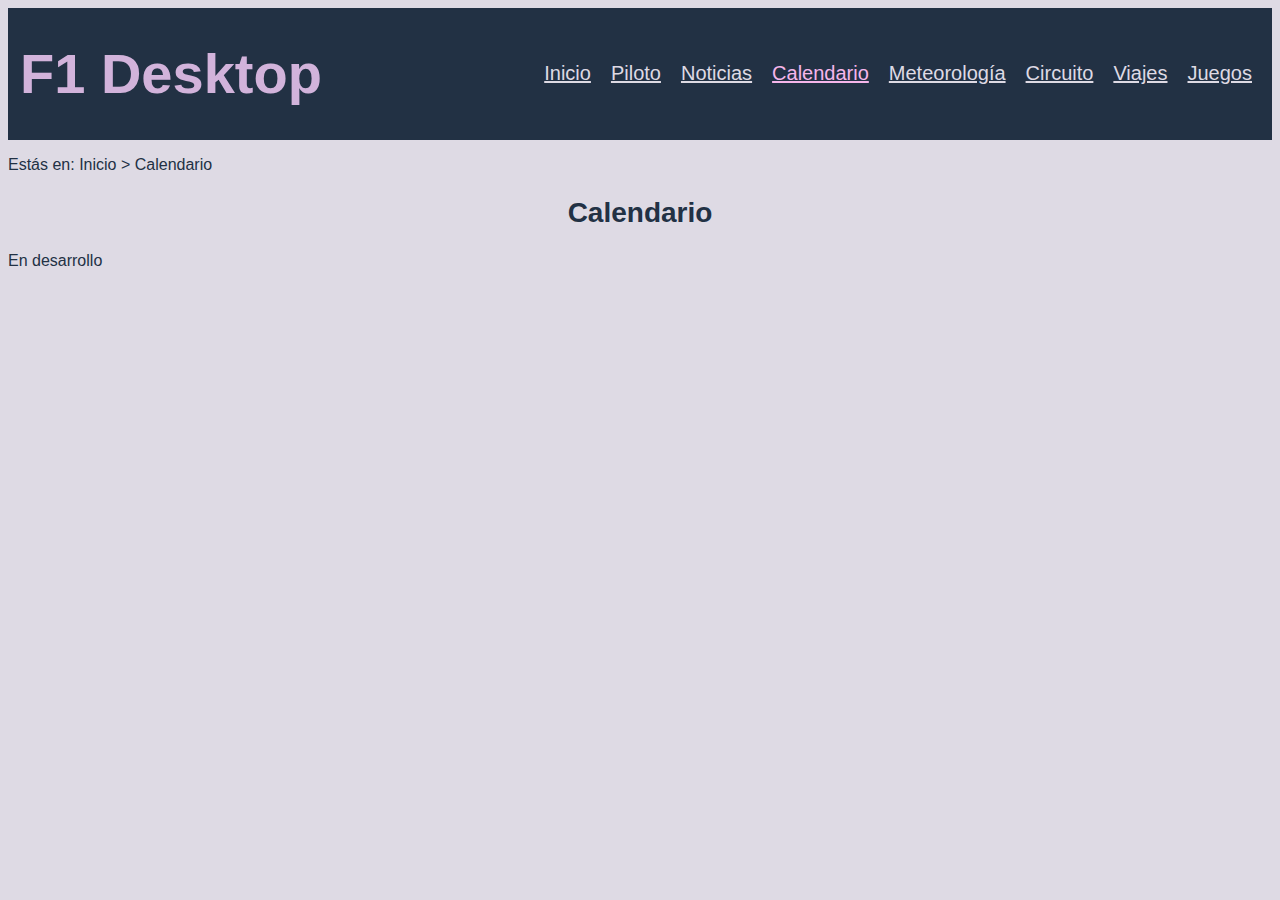
<file: calendario.html>
<!DOCTYPE HTML>

<html lang="es">
<head>
    <!-- Datos que describen el documento -->
    <meta charset="UTF-8" />
    <meta name ="author" content ="Laura Labrada Campos" />
    <meta name ="description" content ="documento para utilizar en otros módulos de la asignatura" />
    <meta name ="keywords" content ="calendario, f1, formula1" />
    <meta name ="viewport" content ="width=device-width, initial-scale=1.0" />
    <title>F1 Desktop - Calendario</title>
    <link rel="stylesheet" type="text/css" href="estilo/estilo.css">
    <link rel="stylesheet" type="text/css" href="estilo/layout.css">
    <link rel="icon" href="multimedia/favicon.ico">
</head>

<body>
    <!-- Datos con el contenidos que aparece en el navegador -->
    <header>
        <h1><a href="index.html">F1 Desktop</a></h1>
        <nav>
            <a href="index.html" title="incio">Inicio</a>
            <a href="piloto.html" title="piloto">Piloto</a>
            <a href="noticias.html" title="noticias">Noticias</a>
            <a href="calendario.html" title="calendario" class="active">Calendario</a>
            <a href="meteorologia.html" title="meteorología">Meteorología</a>
            <a href="circuito.html" title="circuito">Circuito</a>
            <a href="viajes.html" title="viajes">Viajes</a>
            <a href="juegos.html" title="juegos">Juegos</a>
        </nav>
    </header>
    <p>Estás en: Inicio > Calendario</p>
    <h2>Calendario</h2>
    <p>En desarrollo</p>
</body>
</html>
</file>
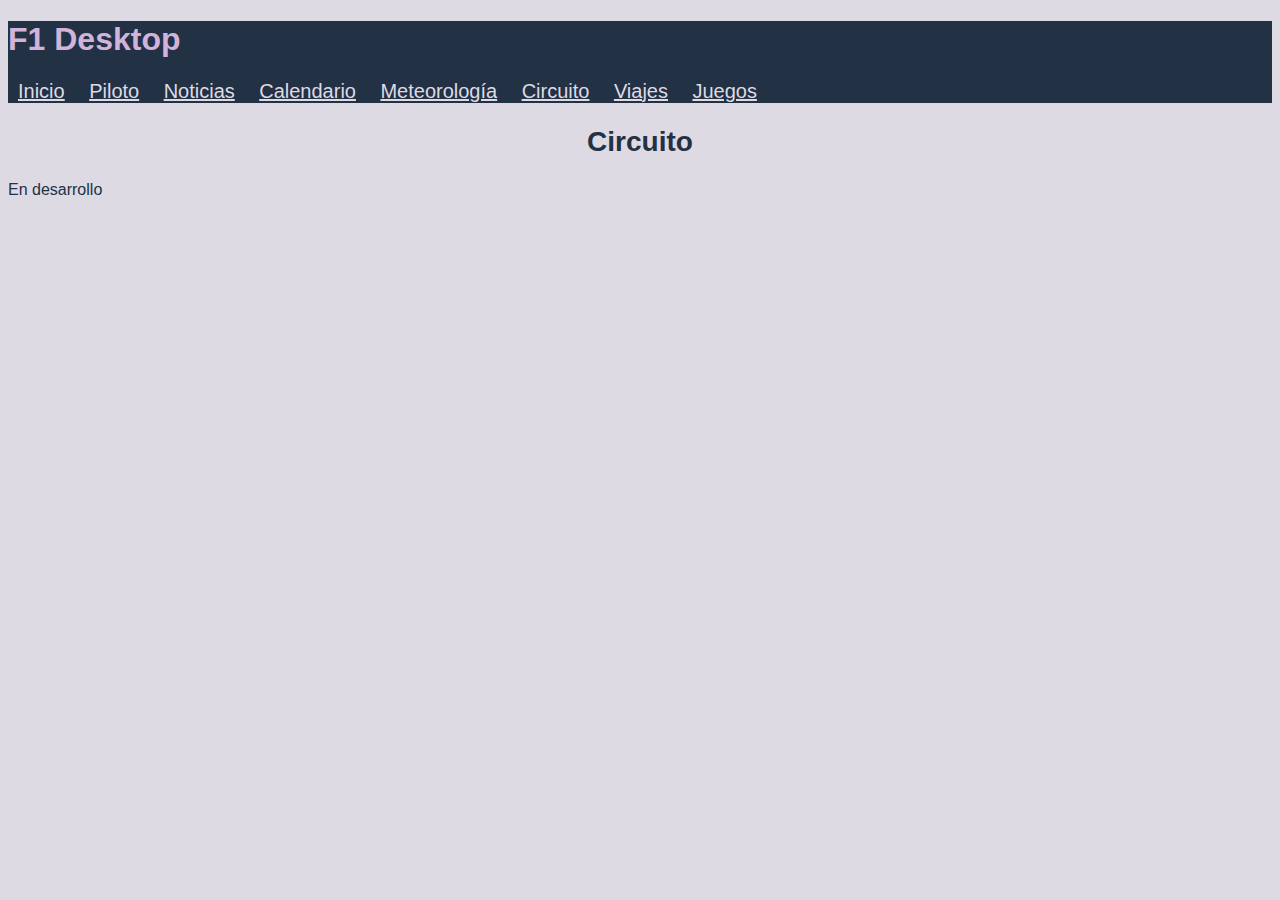
<file: circuito.html>
<!DOCTYPE HTML>

<html lang="es">
<head>
    <!-- Datos que describen el documento -->
    <meta charset="UTF-8" />
    <meta name ="author" content ="Laura Labrada Campos" />
    <meta name ="description" content ="documento para utilizar en otros módulos de la asignatura" />
    <meta name ="keywords" content ="circuito, f1, formula1" />
    <meta name ="viewport" content ="width=device-width, initial-scale=1.0" />
    <title>F1 Desktop - Circuito</title>
    <link rel="stylesheet" type="text/css" href="estilo/estilo.css">
    <link rel="icon" href="multimedia/favicon.ico">
</head>

<body>
    <!-- Datos con el contenidos que aparece en el navegador -->
    <header>
        <h1>F1 Desktop</h1>
        <nav>
            <a href="index.html" title="incio">Inicio</a>
            <a href="piloto.html" title="piloto">Piloto</a>
            <a href="noticias.html" title="noticias">Noticias</a>
            <a href="calendario.html" title="calendario">Calendario</a>
            <a href="meteorologia.html" title="meteorología">Meteorología</a>
            <a href="circuito.html" title="circuito">Circuito</a>
            <a href="viajes.html" title="viajes">Viajes</a>
            <a href="juegos.html" title="juegos">Juegos</a>
        </nav>
    </header>
    <h2>Circuito</h2>
    <p>En desarrollo</p>
</body>
</html>
</file>
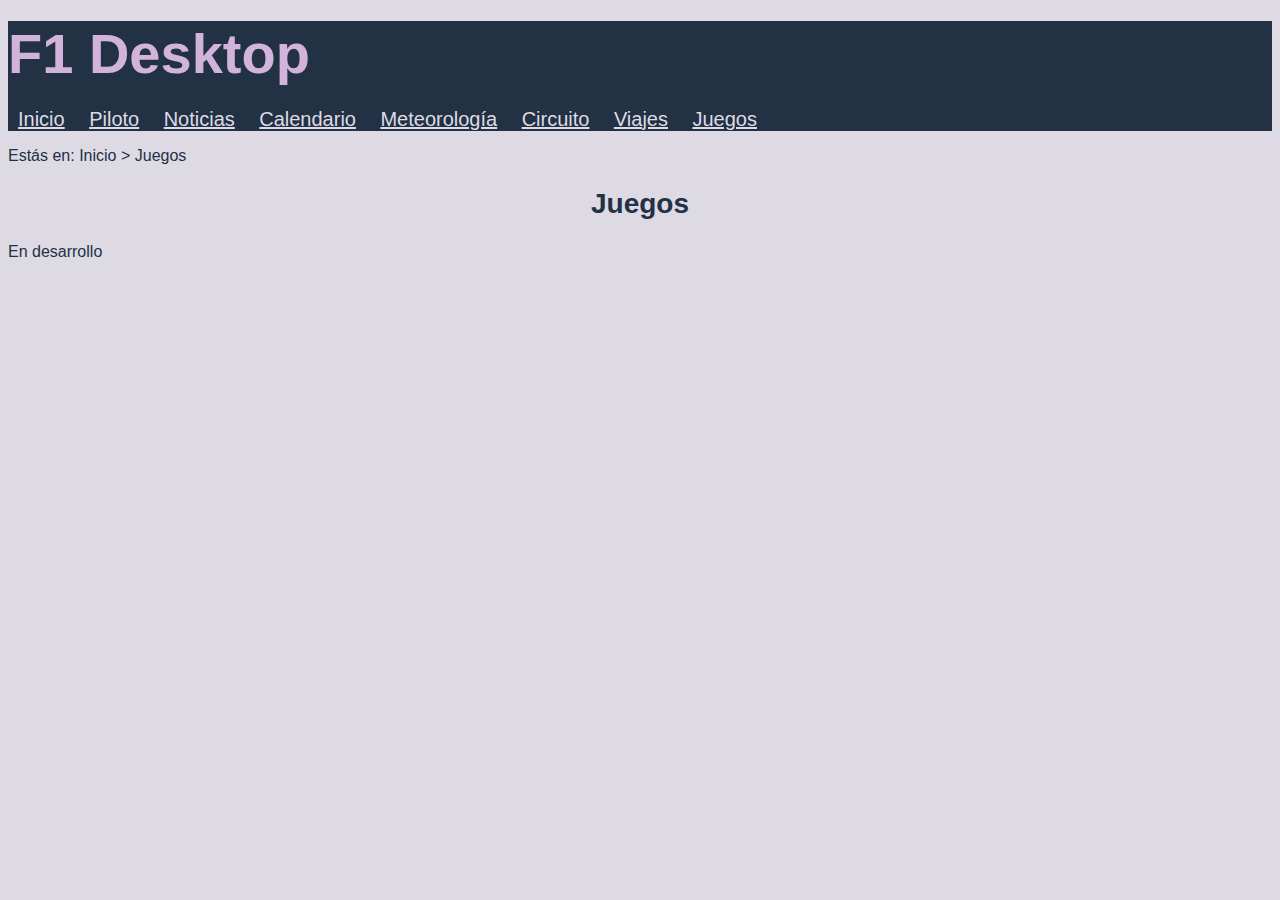
<file: juegos.html>
<!DOCTYPE HTML>

<html lang="es">
<head>
    <!-- Datos que describen el documento -->
    <meta charset="UTF-8" />
    <meta name ="author" content ="Laura Labrada Campos" />
    <meta name ="description" content ="documento para utilizar en otros módulos de la asignatura" />
    <meta name ="keywords" content ="juegos, f1, formula1" />
    <meta name ="viewport" content ="width=device-width, initial-scale=1.0" />
    <title>F1 Desktop - Juegos</title>
    <link rel="stylesheet" type="text/css" href="estilo/estilo.css">
    <link rel="icon" href="multimedia/favicon.ico">
</head>

<body>
    <!-- Datos con el contenidos que aparece en el navegador -->
    <header>
        <h1><a href="index.html">F1 Desktop</a></h1>
        <nav>
            <a href="index.html" title="incio">Inicio</a>
            <a href="piloto.html" title="piloto">Piloto</a>
            <a href="noticias.html" title="noticias">Noticias</a>
            <a href="calendario.html" title="calendario">Calendario</a>
            <a href="meteorologia.html" title="meteorología">Meteorología</a>
            <a href="circuito.html" title="circuito">Circuito</a>
            <a href="viajes.html" title="viajes">Viajes</a>
            <a href="juegos.html" title="juegos">Juegos</a>
        </nav>
    </header>
    <p>Estás en: Inicio > Juegos</p>
    <h2>Juegos</h2>
    <p>En desarrollo</p>
</body>
</html>
</file>
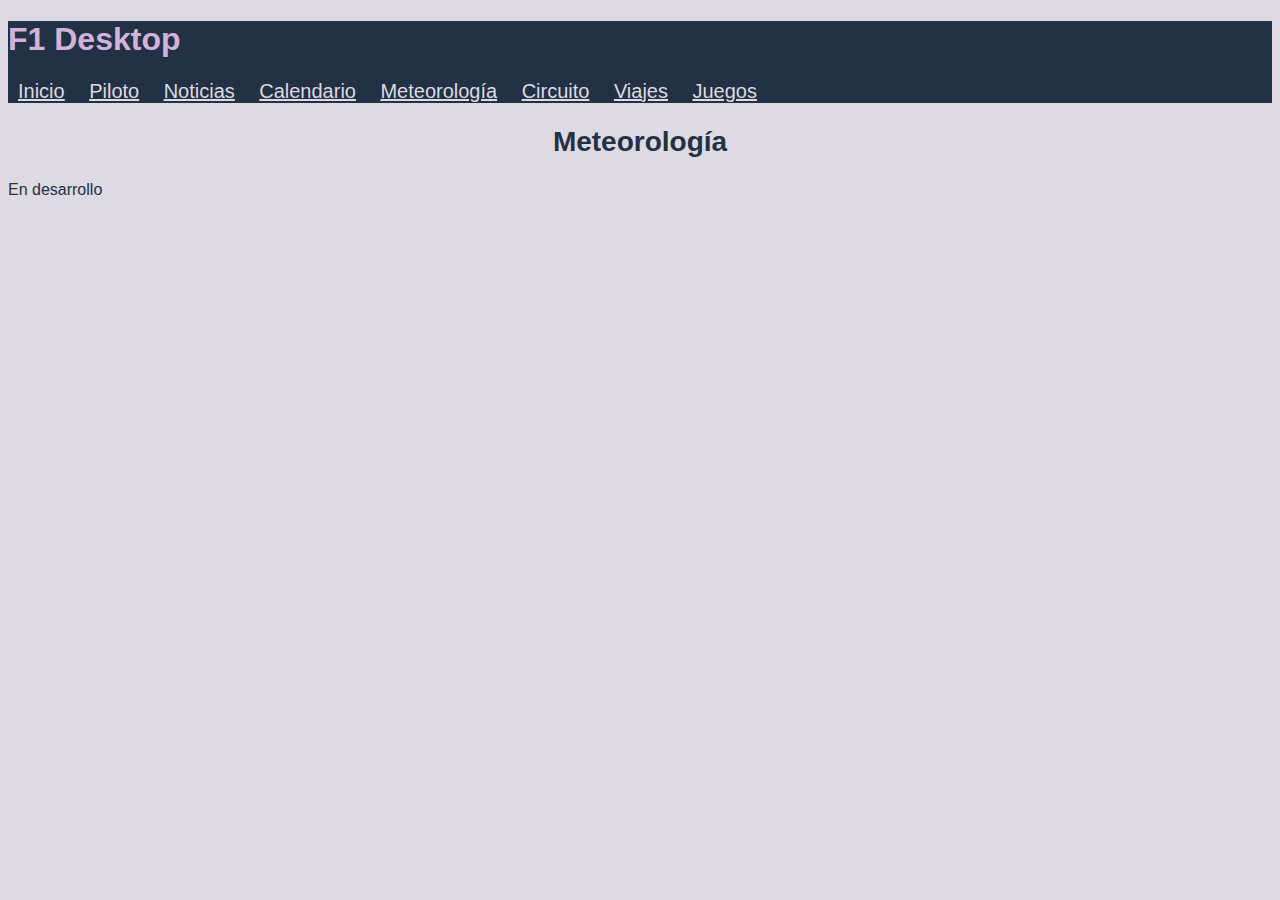
<file: meteorologia.html>
<!DOCTYPE HTML>

<html lang="es">
<head>
    <!-- Datos que describen el documento -->
    <meta charset="UTF-8" />
    <meta name ="author" content ="Laura Labrada Campos" />
    <meta name ="description" content ="documento para utilizar en otros módulos de la asignatura" />
    <meta name ="keywords" content ="meteorología, tiempo, f1, formula1" />
    <meta name ="viewport" content ="width=device-width, initial-scale=1.0" />
    <title>F1 Desktop - Meteorología</title>
    <link rel="stylesheet" type="text/css" href="estilo/estilo.css">
    <link rel="icon" href="multimedia/favicon.ico">
</head>

<body>
    <!-- Datos con el contenidos que aparece en el navegador -->
    <header>
        <h1>F1 Desktop</h1>
        <nav>
            <a href="index.html" title="incio">Inicio</a>
            <a href="piloto.html" title="piloto">Piloto</a>
            <a href="noticias.html" title="noticias">Noticias</a>
            <a href="calendario.html" title="calendario">Calendario</a>
            <a href="meteorologia.html" title="meteorología">Meteorología</a>
            <a href="circuito.html" title="circuito">Circuito</a>
            <a href="viajes.html" title="viajes">Viajes</a>
            <a href="juegos.html" title="juegos">Juegos</a>
        </nav>
    </header>
    <h2>Meteorología</h2>
    <p>En desarrollo</p>
</body>
</html>
</file>
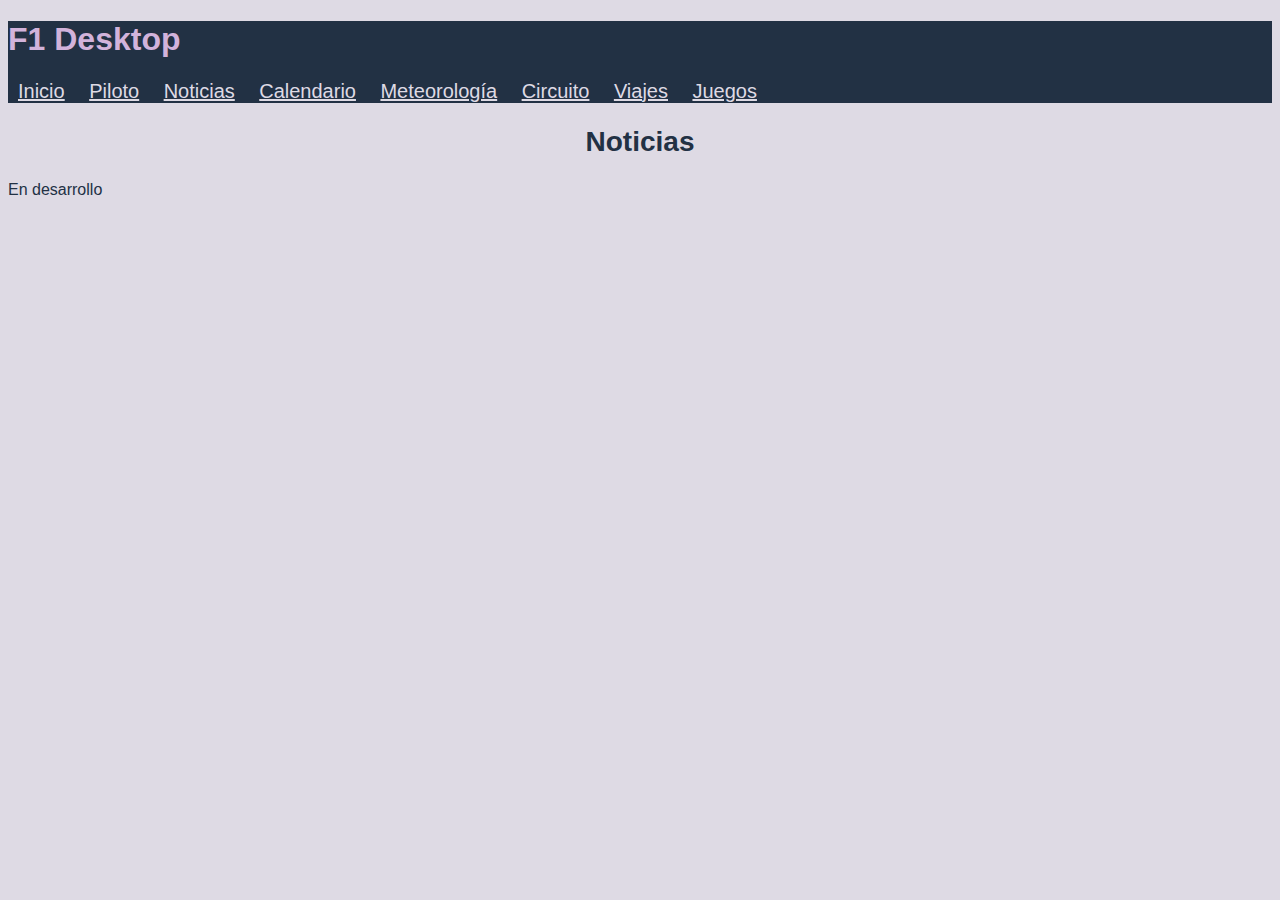
<file: noticias.html>
<!DOCTYPE HTML>

<html lang="es">
<head>
    <!-- Datos que describen el documento -->
    <meta charset="UTF-8" />
    <meta name ="author" content ="Laura Labrada Campos" />
    <meta name ="description" content ="Noticias sobre la formula 1" />
    <meta name ="keywords" content ="noticias, f1, formula1" />
    <meta name ="viewport" content ="width=device-width, initial-scale=1.0" />
    <title>F1 Desktop - Noticias</title>
    <link rel="stylesheet" type="text/css" href="estilo/estilo.css">
    <link rel="icon" href="multimedia/favicon.ico">
</head>

<body>
    <!-- Datos con el contenidos que aparece en el navegador -->
    <header>
        <h1>F1 Desktop</h1>
        <nav>
            <a href="index.html" title="incio">Inicio</a>
            <a href="piloto.html" title="piloto">Piloto</a>
            <a href="noticias.html" title="noticias">Noticias</a>
            <a href="calendario.html" title="calendario">Calendario</a>
            <a href="meteorologia.html" title="meteorología">Meteorología</a>
            <a href="circuito.html" title="circuito">Circuito</a>
            <a href="viajes.html" title="viajes">Viajes</a>
            <a href="juegos.html" title="juegos">Juegos</a>
        </nav>
    </header>
    <h2>Noticias</h2>
    <p>En desarrollo</p>
</body>
</html>
</file>
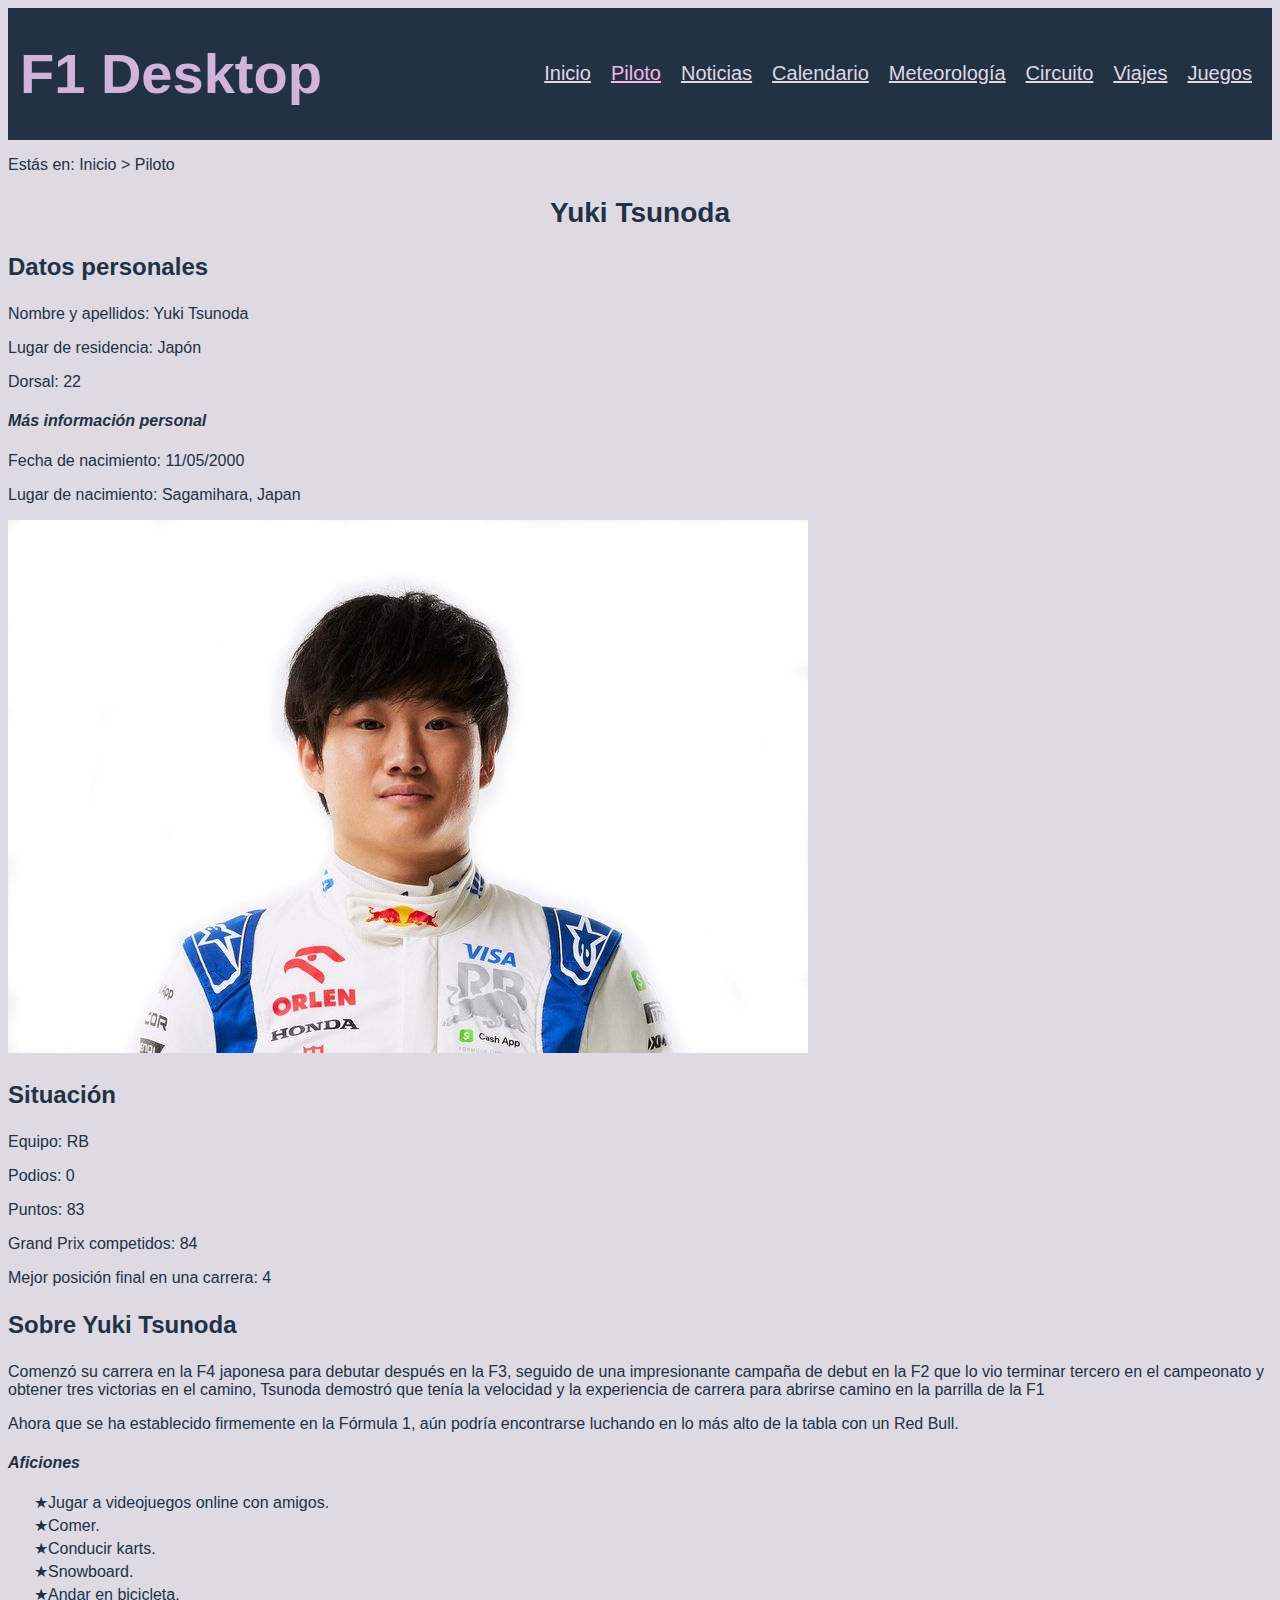
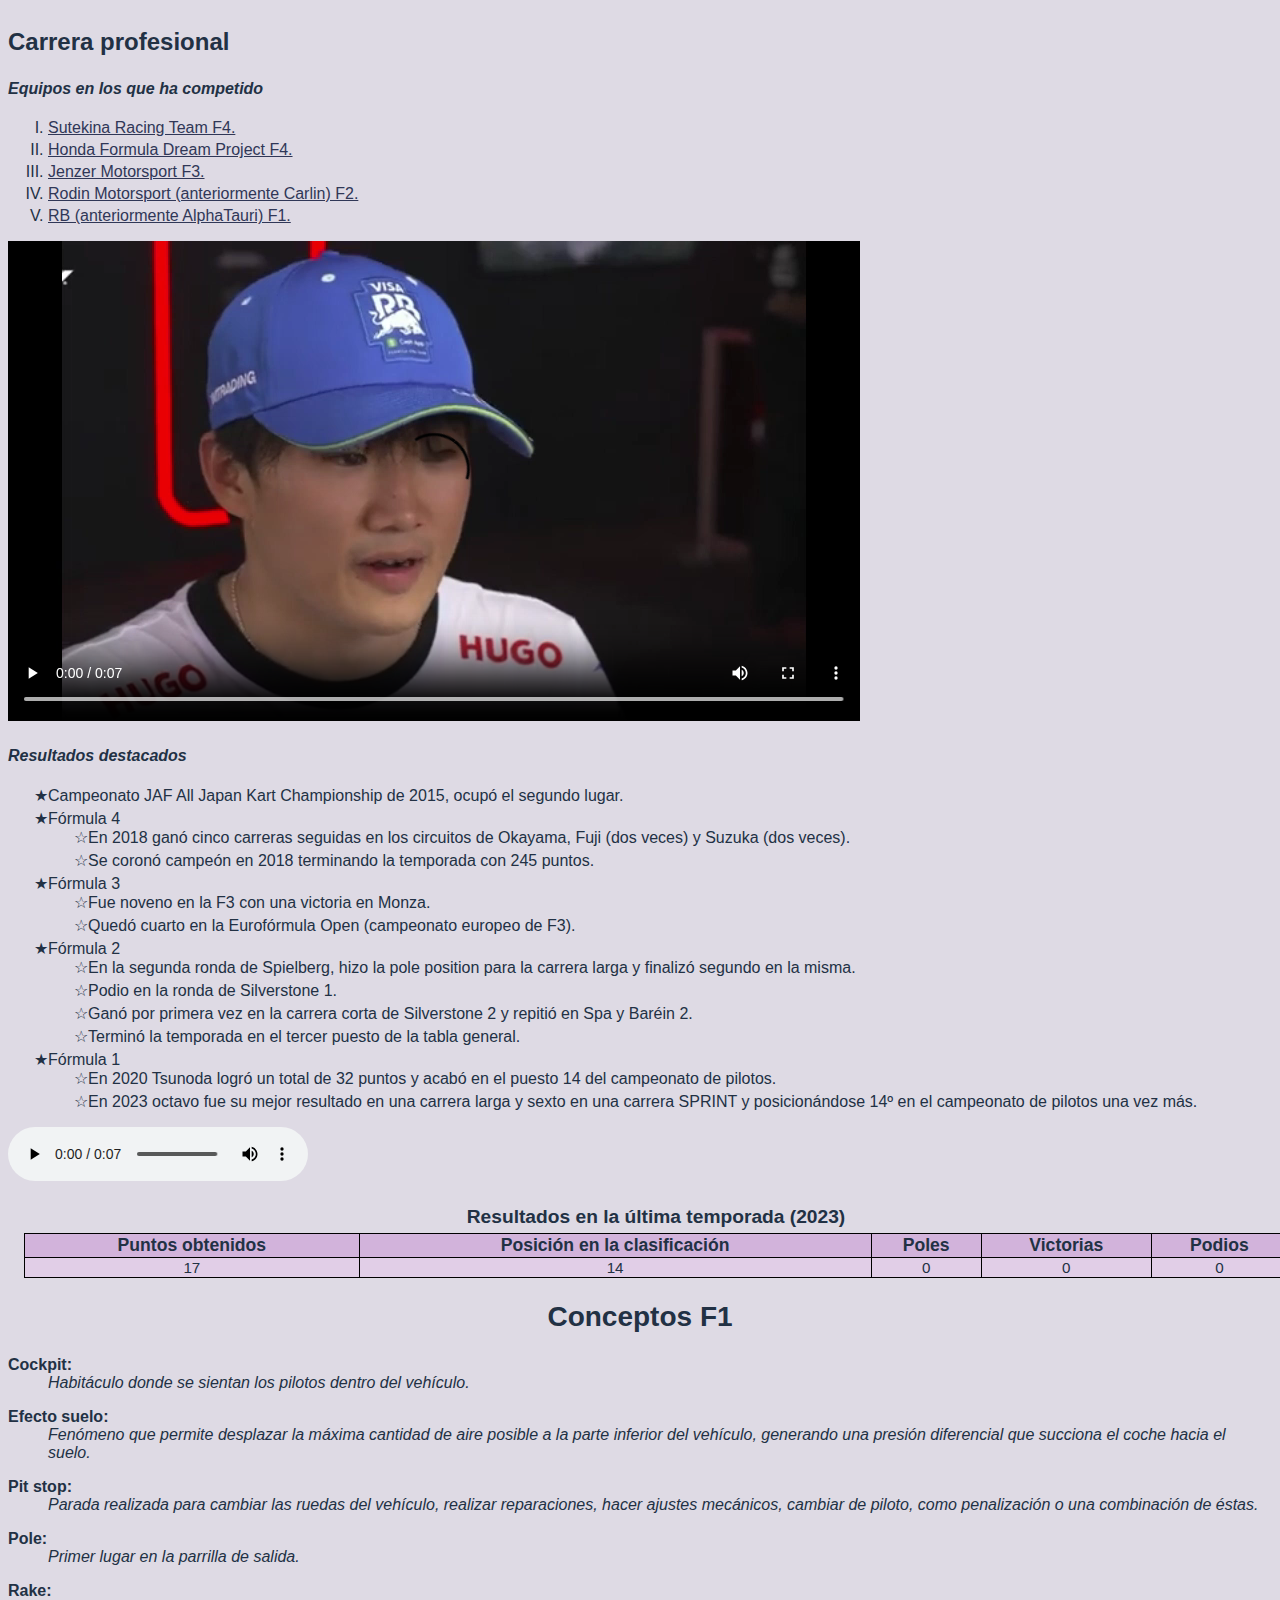
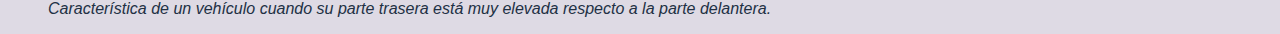
<file: piloto.html>
<!DOCTYPE HTML>

<html lang="es">
<head>
    <!-- Datos que describen el documento -->
    <meta charset="UTF-8" />
    <meta name ="author" content ="Laura Labrada Campos" />
    <meta name ="description" content ="Información sobre el piloto Yuki Tsunoda" />
    <meta name ="keywords" content ="f1, formula1, yuki tsunoda, piloto" />
    <meta name ="viewport" content ="width=device-width, initial-scale=1.0" />
    <title>F1 Desktop - Yuki Tsunoda</title>
    <link rel="stylesheet" type="text/css" href="estilo/estilo.css">
    <link rel="stylesheet" type="text/css" href="estilo/layout.css">
    <link rel="icon" href="multimedia/favicon.ico">
</head>

<body>
    <!-- Datos con el contenidos que aparece en el navegador -->
    <header>
        <h1><a href="index.html">F1 Desktop</a></h1>
        <nav>
            <a href="index.html" title="incio">Inicio</a>
            <a href="piloto.html" title="piloto" class="active">Piloto</a>
            <a href="noticias.html" title="noticias">Noticias</a>
            <a href="calendario.html" title="calendario">Calendario</a>
            <a href="meteorologia.html" title="meteorología">Meteorología</a>
            <a href="circuito.html" title="circuito">Circuito</a>
            <a href="viajes.html" title="viajes">Viajes</a>
            <a href="juegos.html" title="juegos">Juegos</a>
        </nav>
    </header>
    <p>Estás en: Inicio > Piloto</p>
    <main>
        <h2> Yuki Tsunoda</h2>
        <section>
            <h3>Datos personales</h3>
            <p>Nombre y apellidos: Yuki Tsunoda</p>
            <p>Lugar de residencia: Japón</p>
            <p>Dorsal: 22</p>
            <h4>Más información personal</h4>
            <p>Fecha de nacimiento:  11/05/2000 </p>
            <p>Lugar de nacimiento: Sagamihara, Japan</p>   
            <picture>
                <source srcset="multimedia/yuki-tsunoda-mobile.jpg" media="(max-width: 465px)">
                <source srcset="multimedia/yuki-tsunoda-tablet.jpg" media="(max-width: 799px)">
                <source srcset="multimedia/yuki-tsunoda-default.jpg" media="(min-width:800px)">
                <img src="multimedia/yuki-tsunoda-default.jpg" alt="Foto de Yuki Tsunoda con el traje de su equipo RB"/>
            </picture>
        </section>
        <section>
            <h3>Situación</h3>
            <p>Equipo: RB</p>
            <p>Podios: 0</p>
            <p>Puntos: 83</p>
            <p>Grand Prix competidos: 84</p>
            <p>Mejor posición final en una carrera: 4</p>
        </section>
        
        <section>
            <h3>Sobre Yuki Tsunoda</h3>
            <p>Comenzó su carrera en la F4 japonesa para debutar después en la F3, 
                seguido de una impresionante campaña de debut en la F2 que lo vio terminar tercero en el 
                campeonato y obtener tres victorias en el camino, Tsunoda demostró que tenía la velocidad y 
                la experiencia de carrera para abrirse camino en la parrilla de la F1</p>
            <p>Ahora que se ha establecido firmemente en la Fórmula 1, aún podría encontrarse luchando en lo más 
                alto de la tabla con un Red Bull.</p>
            <h4>Aficiones</h4>
            <ul>
                <li>Jugar a videojuegos online con amigos.</li>
                <li>Comer.</li>
                <li>Conducir karts.</li>
                <li>Snowboard.</li>
                <li>Andar en bicicleta.</li>
            </ul>
        </section>
    
        <section>
            <h3>Carrera profesional</h3>
            <h4>Equipos en los que ha competido</h4>
            <ol>
                <li><a href="https://www.instagram.com/sutekina.co.ltd/?hl=en">Sutekina Racing Team F4.</a></li>
                <li><a href="https://honda.racing/fia-formula-4">Honda Formula Dream Project F4.</a></li>
                <li><a href="https://www.jenzermotorsport.ch/de/">Jenzer Motorsport F3.</a></li>
                <li><a href="https://www.fiaformula2.com/Teams/211/Rodin-Motorsport">Rodin Motorsport (anteriormente Carlin) F2.</a></li>
                <li><a href="https://www.formula1.com/en/teams/rb">RB (anteriormente AlphaTauri) F1. </a></li>
            </ol>
            
            <video controls preload="auto">
                <source src="multimedia/video-tsunoda.mp4" type="video/mp4">
                <source src="multimedia/video-tsunoda.3gp" type="video/webm">
                <source src="multimedia/video-tsunoda.3gp" type="video/3gpp">
            </video>
    
            <h4>Resultados destacados</h4>
            <ul> 
                <li> Campeonato JAF All Japan Kart Championship de 2015, ocupó el segundo lugar.</li>
                <li>Fórmula 4
                <ul>
                    <li>En 2018 ganó cinco carreras seguidas en los circuitos de Okayama, Fuji (dos veces) y Suzuka (dos veces).</li>
                    <li>Se coronó campeón en 2018 terminando la temporada con 245 puntos.</li>
                </ul></li>
                <li>Fórmula 3
                <ul>
                    <li>Fue noveno en la F3 con una victoria en Monza.</li>
                    <li>Quedó cuarto en la Eurofórmula Open (campeonato europeo de F3).</li>
                </ul></li>
                <li>Fórmula 2
                <ul>
                    <li>En la segunda ronda de Spielberg, hizo la pole position para la carrera larga y finalizó segundo en la misma.</li>
                    <li>Podio en la ronda de Silverstone 1.</li>
                    <li>Ganó por primera vez en la carrera corta de Silverstone 2 y repitió en Spa y Baréin 2.</li>
                    <li>Terminó la temporada en el tercer puesto de la tabla general.</li>
            
                </ul></li>
                <li>Fórmula 1
                <ul>
                    <li>En 2020 Tsunoda logró un total de 32 puntos y acabó en el puesto 14 del campeonato de pilotos.</li>
                    <li>En 2023 octavo fue su mejor resultado en una carrera larga y sexto en una carrera SPRINT y posicionándose 14º
                        en el campeonato de pilotos una vez más.</li>
                </ul></li>
            </ul>
    
            <audio controls>
                <source src="multimedia/video-tsunoda.mp3" type="audio/mp3" />
                <source src="multimedia/video-tsunoda.wav" type="audio/wav" />
            </audio>
    
            <table id="resultados">
                <caption>Resultados en la última temporada (2023)</caption>
                <tbody>
                    <tr>
                        <th scope="col" id="puntos">Puntos obtenidos</th>
                        <th scope="col" id="posicion">Posición en la clasificación</th>
                        <th scope="col" id="poles">Poles</th>
                        <th scope="col" id="victorias">Victorias</th>
                        <th scope="col" id="podios">Podios</th>
                    </tr>
                    <tr>
                        <td headers="puntos">17</td>
                        <td headers="posicion">14</td>
                        <td headers="poles">0</td>
                        <td headers="victorias">0</td>
                        <td headers="podios">0</td>
                    </tr>
                </tbody>
            </table>
        </section>
        <aside>
            <h2>Conceptos F1</h2>
            <dl>
                <dt>Cockpit</dt>
                <dd>Habitáculo donde se sientan los pilotos dentro del vehículo.</dd>
                <dt>Efecto suelo</dt>
                <dd>Fenómeno que permite desplazar la máxima cantidad de aire posible a la parte inferior del vehículo, 
                    generando una presión diferencial que succiona el coche hacia el suelo.</dd>
                <dt>Pit stop</dt>
                <dd>Parada realizada para cambiar las ruedas del vehículo, realizar reparaciones, hacer ajustes 
                    mecánicos, cambiar de piloto, como penalización o una combinación de éstas.</dd>
                <dt>Pole</dt>
                <dd>Primer lugar en la parrilla de salida.</dd>
                <dt>Rake</dt>
                <dd>Característica de un vehículo cuando su parte trasera está muy elevada respecto a la parte delantera.</dd>
            </dl>
        </aside>
                
    </main>
    
</body>
</html>
</file>
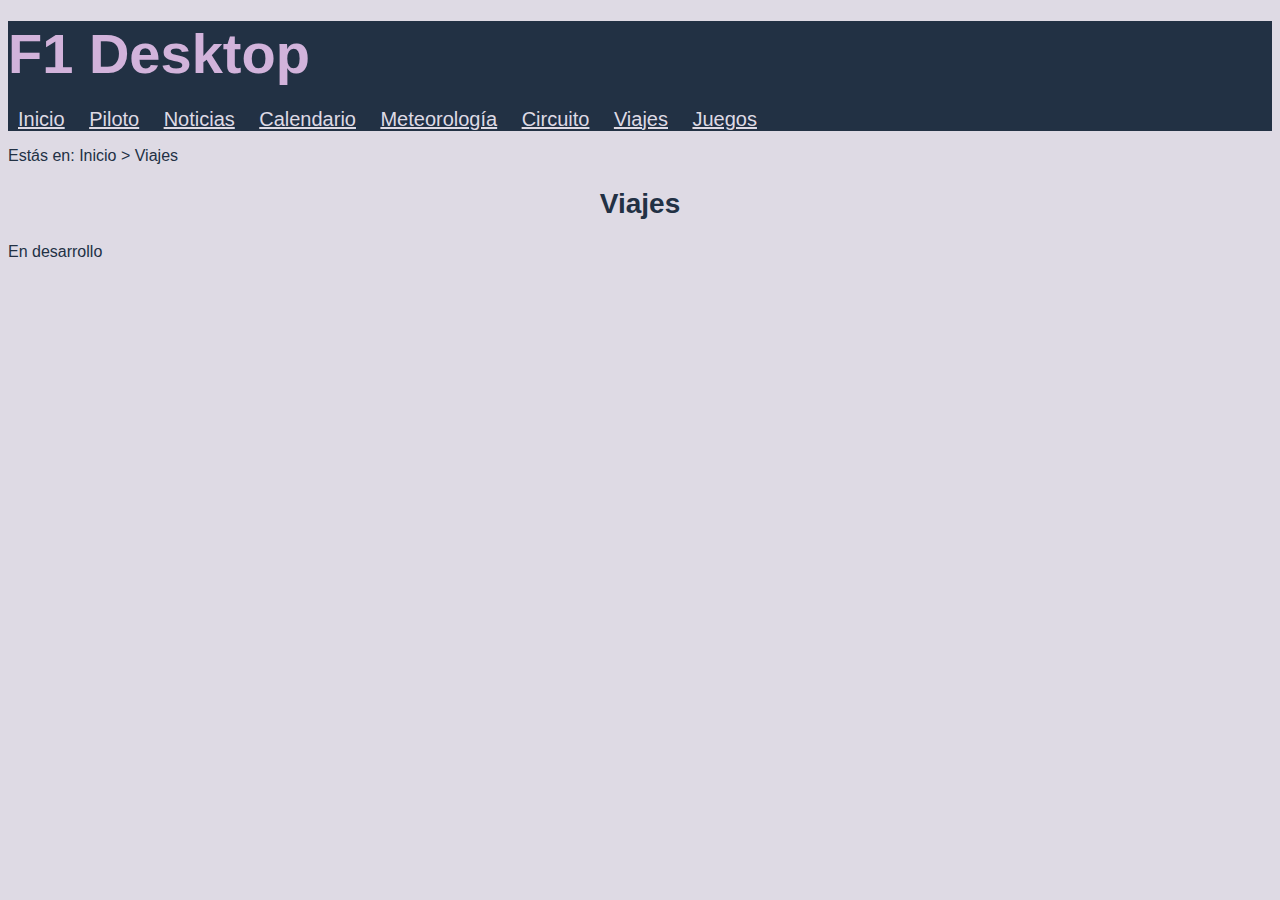
<file: viajes.html>
<!DOCTYPE HTML>

<html lang="es">
<head>
    <!-- Datos que describen el documento -->
    <meta charset="UTF-8" />
    <meta name ="author" content ="Laura Labrada Campos" />
    <meta name ="description" content ="documento para utilizar en otros módulos de la asignatura" />
    <meta name ="keywords" content ="viajes, f1, formula1" />
    <meta name ="viewport" content ="width=device-width, initial-scale=1.0" />
    <title>F1 Desktop - Viajes</title>
    <link rel="stylesheet" type="text/css" href="estilo/estilo.css">
    <link rel="icon" href="multimedia/favicon.ico">
</head>

<body>
    <!-- Datos con el contenidos que aparece en el navegador -->
    <header>
        <h1><a href="index.html">F1 Desktop</a></h1>
        <nav>
            <a href="index.html" title="incio">Inicio</a>
            <a href="piloto.html" title="piloto">Piloto</a>
            <a href="noticias.html" title="noticias">Noticias</a>
            <a href="calendario.html" title="calendario">Calendario</a>
            <a href="meteorologia.html" title="meteorología">Meteorología</a>
            <a href="circuito.html" title="circuito">Circuito</a>
            <a href="viajes.html" title="viajes">Viajes</a>
            <a href="juegos.html" title="juegos">Juegos</a>
        </nav>
    </header>
    <p>Estás en: Inicio > Viajes</p>
    <h2>Viajes</h2>
    <p>En desarrollo</p>
</body>
</html>
</file>
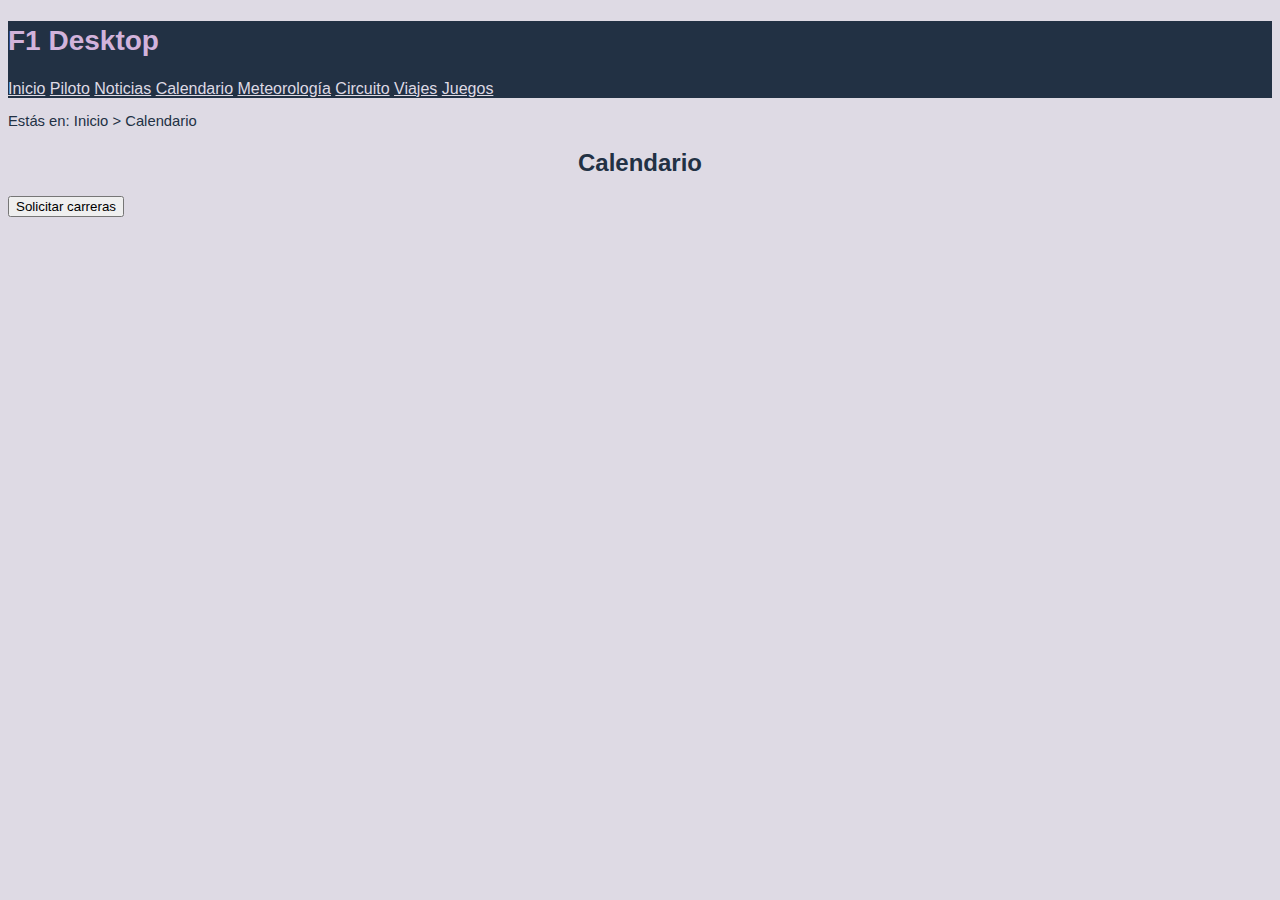
<file: F1Desktop/calendario.html>
<!DOCTYPE HTML>

<html lang="es">
<head>
    <!-- Datos que describen el documento -->
    <meta charset="UTF-8" />
    <meta name ="author" content ="Laura Labrada Campos" />
    <meta name ="description" content ="documento para utilizar en otros módulos de la asignatura" />
    <meta name ="keywords" content ="calendario, f1, formula1" />
    <meta name ="viewport" content ="width=device-width, initial-scale=1.0" />
    <title>F1 Desktop - Calendario</title>
    <link rel="stylesheet" type="text/css" href="estilo/estilo.css">
    <link rel="stylesheet" type="text/css" href="estilo/agenda_grid.css">
    <link rel="icon" href="multimedia/favicon.ico">
    <script src="js/agenda.js"></script>
    <script src="https://code.jquery.com/jquery-3.7.1.min.js" integrity="sha256-/JqT3SQfawRcv/BIHPThkBvs0OEvtFFmqPF/lYI/Cxo=" crossorigin="anonymous"></script>
</head>

<body>
    <!-- Datos con el contenidos que aparece en el navegador -->
    <header>
        <h1><a href="index.html">F1 Desktop</a></h1>
        <nav>
            <a href="index.html" title="incio">Inicio</a>
            <a href="piloto.html" title="piloto">Piloto</a>
            <a href="noticias.html" title="noticias">Noticias</a>
            <a href="calendario.html" title="calendario">Calendario</a>
            <a href="meteorologia.html" title="meteorología">Meteorología</a>
            <a href="circuito.html" title="circuito">Circuito</a>
            <a href="viajes.php" title="viajes">Viajes</a>
            <a href="juegos.html" title="juegos">Juegos</a>
        </nav>
    </header>
    <p>Estás en: Inicio > Calendario</p>
    <h2>Calendario</h2>
    <button>Solicitar carreras</button>
  
    <script>
        $("button").before("<section><h3>Horario:</h3> </section>");
        let boton = document.querySelectorAll("button")[0]; 
        var agenda = new Agenda("http://ergast.com/api/f1/current.json");
        boton.setAttribute("onclick","agenda.getCarreras()"); 
        
    </script>
</body>
</html>
</file>
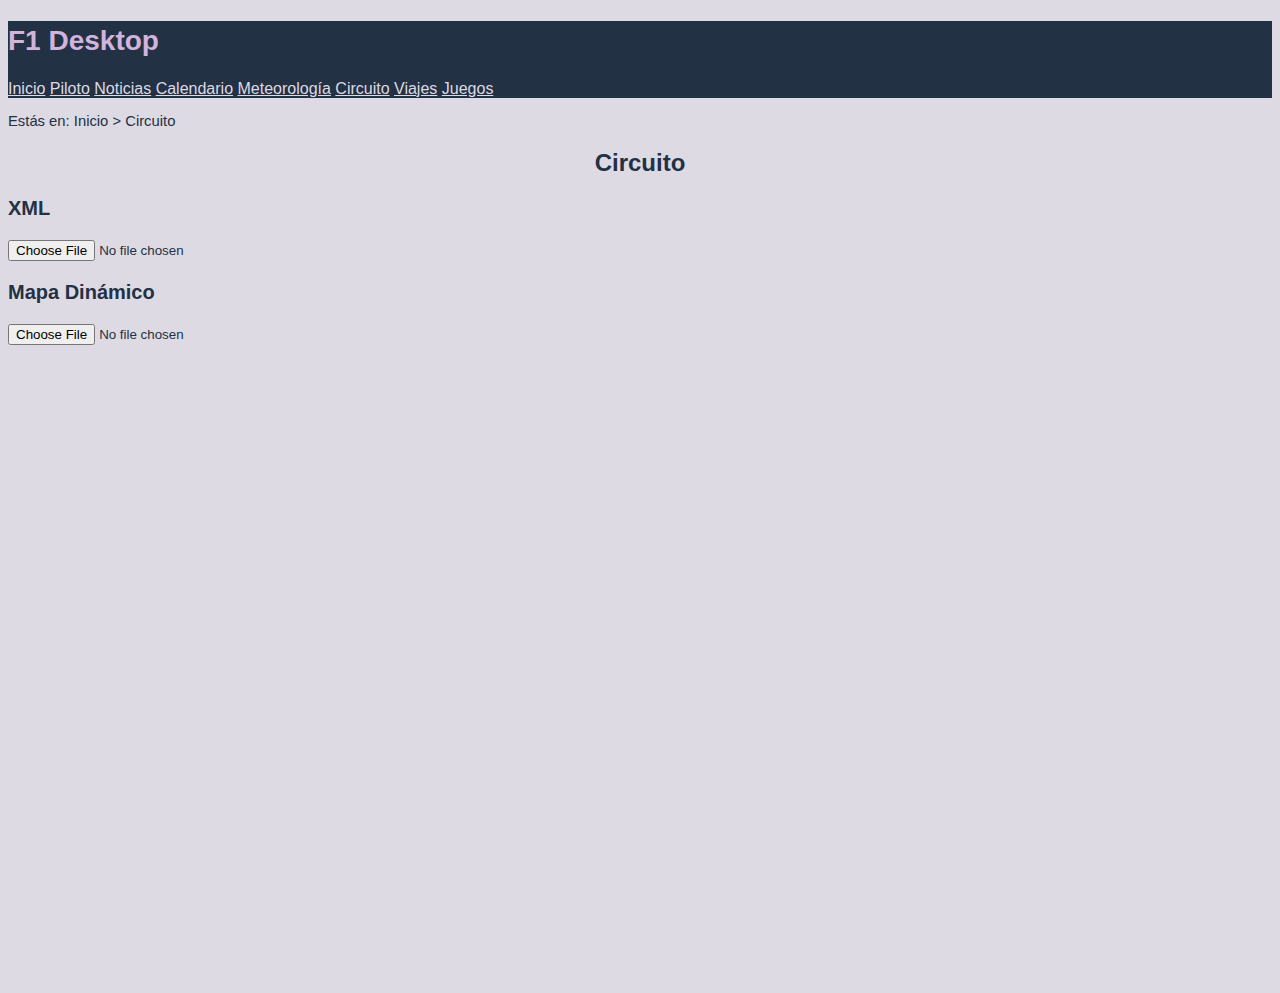
<file: F1Desktop/circuito.html>
<!DOCTYPE HTML>

<html lang="es">
<head>
    <!-- Datos que describen el documento -->
    <meta charset="UTF-8" />
    <meta name ="author" content ="Laura Labrada Campos" />
    <meta name ="description" content ="documento para utilizar en otros módulos de la asignatura" />
    <meta name ="keywords" content ="circuito, f1, formula1" />
    <meta name ="viewport" content ="width=device-width, initial-scale=1.0" />
    <title>F1 Desktop - Circuito</title>
    <link rel="stylesheet" type="text/css" href="estilo/estilo.css">
    <link rel="icon" href="multimedia/favicon.ico">
    <script src="js/circuito_prev.js"></script>
</head>

<body>
    <!-- Datos con el contenidos que aparece en el navegador -->
    <header>
        <h1><a href="index.html">F1 Desktop</a></h1>
        <nav>
            <a href="index.html" title="incio">Inicio</a>
            <a href="piloto.html" title="piloto">Piloto</a>
            <a href="noticias.html" title="noticias">Noticias</a>
            <a href="calendario.html" title="calendario">Calendario</a>
            <a href="meteorologia.html" title="meteorología">Meteorología</a>
            <a href="circuito.html" title="circuito">Circuito</a>
            <a href="viajes.php" title="viajes">Viajes</a>
            <a href="juegos.html" title="juegos">Juegos</a>
        </nav>
    </header>
    <p>Estás en: Inicio > Circuito</p>
    <h2>Circuito</h2>
    <main>
        <section>
            <h3>XML</h3>
            <input type="file" name="archivoXML" accept=".xml">
            <script>let circuito = new Circuito();</script>
        </section>
        <section>
            <h3>Mapa Dinámico</h3>
            <input type="file" name="archivoKML" accept=".kml">
            <div></div>
        </section>
    </main>
</body>
</html>
</file>
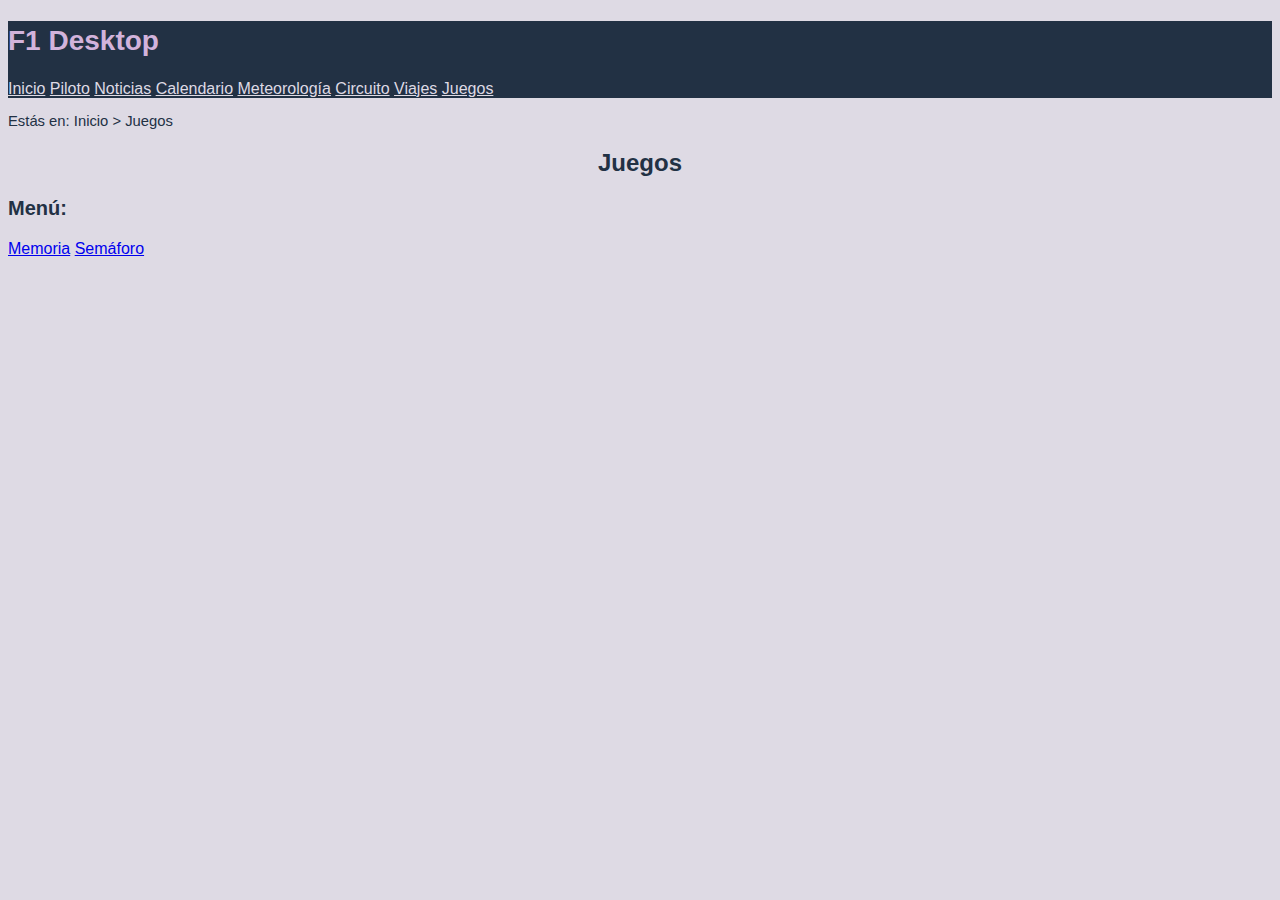
<file: F1Desktop/juegos.html>
<!DOCTYPE HTML>

<html lang="es">
<head>
    <!-- Datos que describen el documento -->
    <meta charset="UTF-8" />
    <meta name ="author" content ="Laura Labrada Campos" />
    <meta name ="description" content ="documento para utilizar en otros módulos de la asignatura" />
    <meta name ="keywords" content ="juegos, f1, formula1" />
    <meta name ="viewport" content ="width=device-width, initial-scale=1.0" />
    <title>F1 Desktop - Juegos</title>
    <link rel="stylesheet" type="text/css" href="estilo/estilo.css">
    <link rel="icon" href="multimedia/favicon.ico">
</head>

<body>
    <!-- Datos con el contenidos que aparece en el navegador -->
    <header>
        <h1><a href="index.html">F1 Desktop</a></h1>
        <nav>
            <a href="index.html" title="incio">Inicio</a>
            <a href="piloto.html" title="piloto">Piloto</a>
            <a href="noticias.html" title="noticias">Noticias</a>
            <a href="calendario.html" title="calendario">Calendario</a>
            <a href="meteorologia.html" title="meteorología">Meteorología</a>
            <a href="circuito.html" title="circuito">Circuito</a>
            <a href="viajes.php" title="viajes">Viajes</a>
            <a href="juegos.html" title="juegos">Juegos</a>
        </nav>
    </header>
    <p>Estás en: Inicio > Juegos</p>
    <h2>Juegos</h2>
    <section>
        <h3>Menú:</h3>
        <a href="memoria.html" title="memoria">Memoria</a>
        <a href="semaforo.php" title="semaforo">Semáforo</a>
    </section>
</body>
</html>
</file>
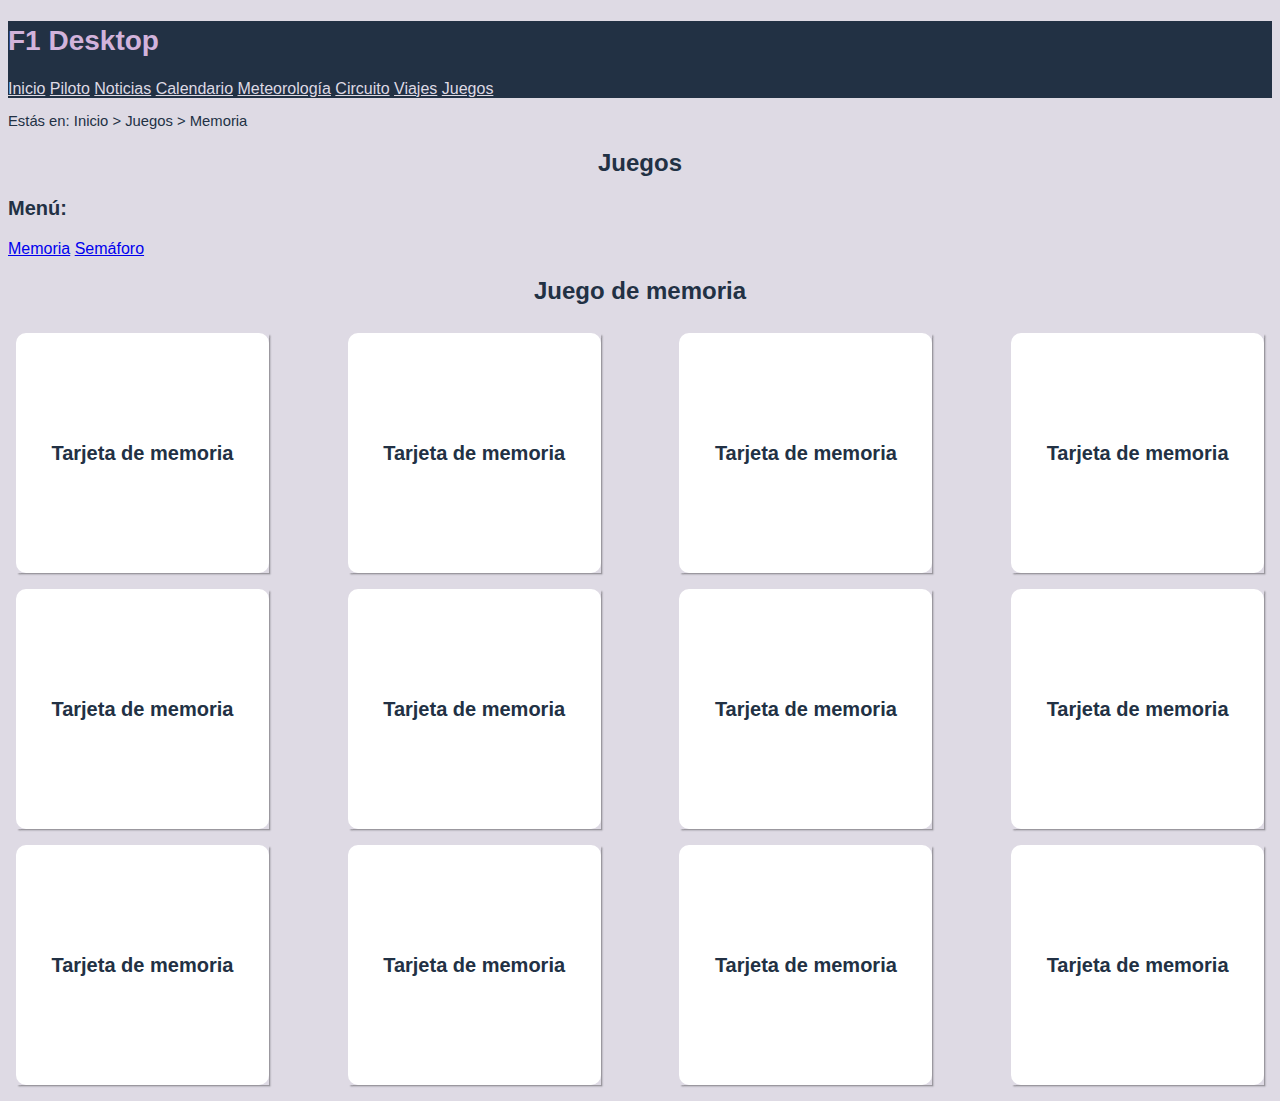
<file: F1Desktop/memoria.html>
<!DOCTYPE HTML>

<html lang="es">
<head>
    <!-- Datos que describen el documento -->
    <meta charset="UTF-8" />
    <meta name ="author" content ="Laura Labrada Campos" />
    <meta name ="description" content ="documento para utilizar en otros módulos de la asignatura" />
    <meta name ="keywords" content ="juegos, f1, formula1, memoria" />
    <meta name ="viewport" content ="width=device-width, initial-scale=1.0" />
    <title>F1 Desktop - Juegos</title>
    <link rel="stylesheet" type="text/css" href="estilo/estilo.css">
    <link rel="stylesheet" type="text/css" href="estilo/memoria.css">
    <link rel="icon" href="multimedia/favicon.ico">
    <script src="js/memoria.js"></script>
</head>

<body>
    <!-- Datos con el contenidos que aparece en el navegador -->
    <header>
        <h1><a href="index.html">F1 Desktop</a></h1>
        <nav>
            <a href="index.html" title="incio">Inicio</a>
            <a href="piloto.html" title="piloto">Piloto</a>
            <a href="noticias.html" title="noticias">Noticias</a>
            <a href="calendario.html" title="calendario">Calendario</a>
            <a href="meteorologia.html" title="meteorología">Meteorología</a>
            <a href="circuito.html" title="circuito">Circuito</a>
            <a href="viajes.php" title="viajes">Viajes</a>
            <a href="juegos.html" title="juegos">Juegos</a>
        </nav>
    </header>
    <p>Estás en: Inicio > Juegos > Memoria</p>
    <h2>Juegos</h2>
    <section>
        <h3>Menú:</h3>
        <a href="memoria.html" title="memoria">Memoria</a>
        <a href="semaforo.php" title="semaforo">Semáforo</a>
    </section>
    <section>
        <h2>Juego de memoria</h2>
    </section>
    <script>
        let memoria = new Memoria();
    </script>
</body>
</html>
</file>
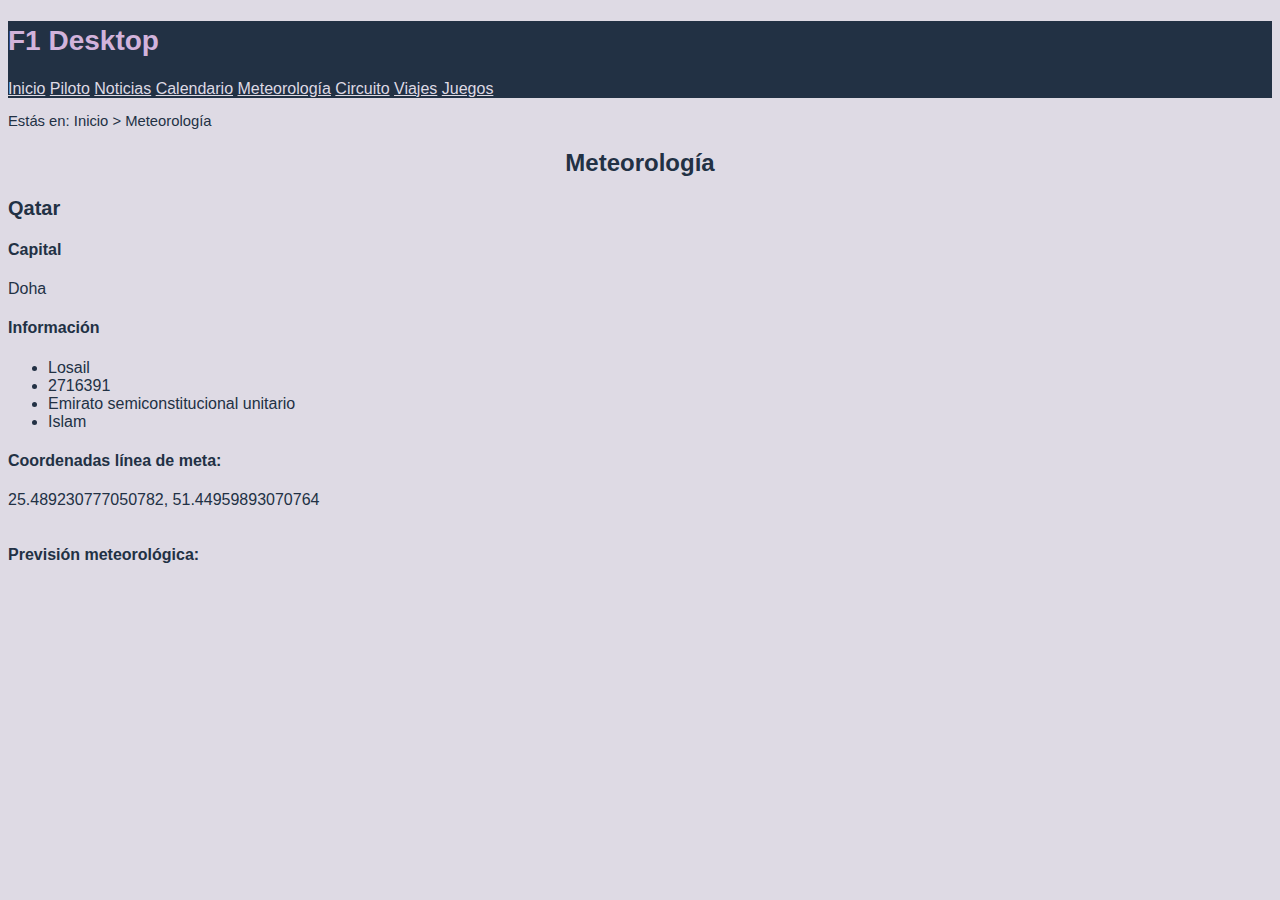
<file: F1Desktop/meteorologia.html>
<!DOCTYPE HTML>

<html lang="es">
<head>
    <!-- Datos que describen el documento -->
    <meta charset="UTF-8" />
    <meta name ="author" content ="Laura Labrada Campos" />
    <meta name ="description" content ="documento para utilizar en otros módulos de la asignatura" />
    <meta name ="keywords" content ="meteorología, tiempo, f1, formula1" />
    <meta name ="viewport" content ="width=device-width, initial-scale=1.0" />
    <title>F1 Desktop - Meteorología</title>
    <link rel="stylesheet" type="text/css" href="estilo/estilo.css">
    <link rel="stylesheet" type="text/css" href="estilo/article_elements.css">
    <link rel="icon" href="multimedia/favicon.ico">
    <script
        src="https://code.jquery.com/jquery-3.7.1.min.js"
        integrity="sha256-/JqT3SQfawRcv/BIHPThkBvs0OEvtFFmqPF/lYI/Cxo="
        crossorigin="anonymous"></script>
    <script src="js/pais.js"></script>
</head>

<body>
    <!-- Datos con el contenidos que aparece en el navegador -->
    <header>
        <h1><a href="index.html">F1 Desktop</a></h1>
        <nav>
            <a href="index.html" title="incio">Inicio</a>
            <a href="piloto.html" title="piloto">Piloto</a>
            <a href="noticias.html" title="noticias">Noticias</a>
            <a href="calendario.html" title="calendario">Calendario</a>
            <a href="meteorologia.html" title="meteorología">Meteorología</a>
            <a href="circuito.html" title="circuito">Circuito</a>
            <a href="viajes.php" title="viajes">Viajes</a>
            <a href="juegos.html" title="juegos">Juegos</a>
        </nav>
    </header>
    <p>Estás en: Inicio > Meteorología</p>
    <h2>Meteorología</h2>
    <script>
        var qatar = new País("Qatar","Doha","2716391");
        qatar.rellenaDatos("Losail","Emirato semiconstitucional unitario",
            "25.489230777050782, 51.44959893070764","Islam");
        document.write("<h3>"+qatar.getNombrePaísString()+"</h3>");
        document.write("<h4>Capital</h4>");
        document.write("<p>"+qatar.getNombreCapitalString()+"</p>");
        document.write("<h4>Información</h4>");
        document.write(qatar.getInfoSecundariaHTML());
        document.write("<h4>Coordenadas línea de meta:</h4>");
        qatar.writeCoordendas();
        document.write("<section> <h4> Previsión meteorológica: </h4></section>")
        qatar.getTiempo();
        
    </script>
</body>
</html>
</file>
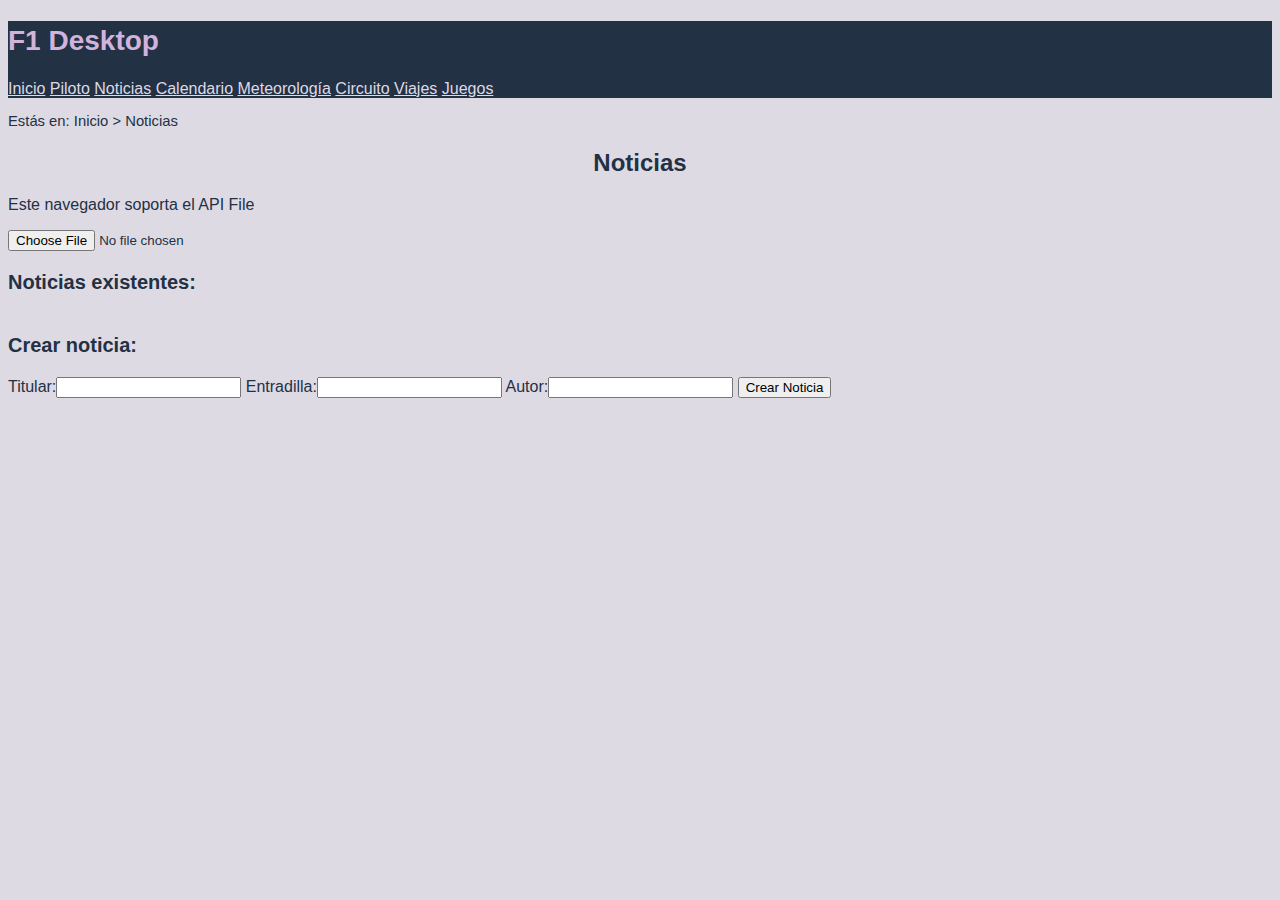
<file: F1Desktop/noticias.html>
<!DOCTYPE HTML>

<html lang="es">
<head>
    <!-- Datos que describen el documento -->
    <meta charset="UTF-8" />
    <meta name ="author" content ="Laura Labrada Campos" />
    <meta name ="description" content ="Noticias sobre la formula 1" />
    <meta name ="keywords" content ="noticias, f1, formula1" />
    <meta name ="viewport" content ="width=device-width, initial-scale=1.0" />
    <title>F1 Desktop - Noticias</title>
    <link rel="stylesheet" type="text/css" href="estilo/estilo.css">
    <link rel="stylesheet" type="text/css" href="estilo/article_elements.css">
    <link rel="icon" href="multimedia/favicon.ico">
    <script
        src="https://code.jquery.com/jquery-3.7.1.min.js"
        integrity="sha256-/JqT3SQfawRcv/BIHPThkBvs0OEvtFFmqPF/lYI/Cxo="
        crossorigin="anonymous"></script>
    <script src="js/noticias.js"></script>
</head>

<body>
    <!-- Datos con el contenidos que aparece en el navegador -->
    <header>
        <h1><a href="index.html">F1 Desktop</a></h1>
        <nav>
            <a href="index.html" title="incio">Inicio</a>
            <a href="piloto.html" title="piloto">Piloto</a>
            <a href="noticias.html" title="noticias">Noticias</a>
            <a href="calendario.html" title="calendario">Calendario</a>
            <a href="meteorologia.html" title="meteorología">Meteorología</a>
            <a href="circuito.html" title="circuito">Circuito</a>
            <a href="viajes.php" title="viajes">Viajes</a>
            <a href="juegos.html" title="juegos">Juegos</a>
        </nav>
    </header>
    <p>Estás en: Inicio > Noticias</p>
    <h2>Noticias</h2>
    <main>
        <script>let noticias = new Noticias();</script>
        <input type="file" onchange="noticias.readInputFile(this.files);">
        <section>
            <h3>Noticias existentes:</h3>
        </section>
        
    </main>
    <aside>
        <h3>Crear noticia:</h3> 
        <label>Titular:<input type="text" name="titular"> </label>
        <label>Entradilla:<input type="text" name="entradilla"> </label>
        <label>Autor:<input type="text" name="autor"> </label>
        <button onclick="noticias.crearNoticia();">Crear Noticia</button>
    </aside>
</body>
</html>
</file>
<file: estilo/estilo.css>
/*   Laura Labrada Campos UO277510   */
/*Especificidad (0,0,1)*/
body {
    font-family: Verdana, Tahoma, sans-serif;
    color:#223144; /*Color del texto del body*/
    background-color:#dedae4; /*Color del fondo del body*/

}
/*Posible fondo body y enlaces: dedae4*/
/*Especificidad (0,0,1)*/
header{
    font-family: Verdana, Tahoma, sans-serif;
    color:#d2b3db; /*Color del texto del header*/
    background-color:#223144; /*Color del fondo del header*/
}
/*Especificidad (0,0,2)*/
nav a{
    
    margin: 0.5em;
    font-size: 1.25em;
    color: #dedae4; /*Color del texto de los enlaces a de nav*/
    background-color:#223144; /*Color del fondo de los enlaces a de nav*/
}

/*Especificidad (0,1,2)*/
nav a:visited { 
    color: #C3CAE9;/*Color del texto de los enlaces a de nav una vez visitados*/
    background-color:#223144; /*Color del fondo de los enlaces a de nav*/
}

/*Especificidad (0,1,2)*/
nav a.active{
    color: #F6B6EB; /*Color del texto del enlace  activo a de nav*/
    background-color:#223144; /*Color del fondo de los enlaces a de nav*/
}

/*Especificidad (0,0,2)*/
h1 a{
    color:  #d2b3db; /*Color del texto de h1*/
    background-color:#223144; /*Color del fondo de h1*/
    text-decoration: none; /*Quitar el subrayado del link*/
    font-size: 1.75em; /*Tamaño del texto de h1 en unidades relativas*/
}

/*Especificidad (0,0,1)*/
h2{
    text-align: center; /*Alineación del texto de h2 centrada*/
    font-size: 1.75em; /*Tamaño del texto de h2 en unidades relativas*/
}

/*Especificidad (0,0,1)*/
h3{
    
    font-size: 1.5em; /*Tamaño del texto de h3 en unidades relativas*/
}

/*Especificidad (0,0,1)*/
h4{
    font-weight: bold;
    font-style: italic;
    font-size: 1em; /*Tamaño del texto de h4 en unidades relativas*/
}

/*Especificidad (0,1,2)*/
body > p:first-of-type {
    font-size: 1em; /*Tamaño del texto de las migas de navegación en unidades relativas*/
}

/*Especificidad (0,0,1)*/
li{
    margin-bottom: 0.25em;
}
/*Especificidad (0,1,2)*/
li> a[href]{
    color: #303757;/*Color del texto de los enlaces a de nav una vez visitados*/
    background-color:#dedae4; /*Color del fondo del body*/
}

/*Especificidad (0,2,2)*/
li> a[href]:visited{
    color:#273a99; /*Color del texto de los enlaces a de nav una vez visitados*/
    background-color:#dedae4; /*Color del fondo del body*/
}

/*Especificidad (0,0,1)*/
ul { list-style-type: "★"; }

/*Especificidad (0,0,2)*/
ul ul{
     list-style-type: "☆"; 
}

/*Especificidad (0,0,1)*/
ol {list-style-type:upper-roman }

table {
    width: 100%;
    border-collapse: collapse;
}

/*Especificidad (0,0,1)*/
dt{
    font-weight: bold;
    font-style: normal;
}

/*Especificidad (0,0,2)*/
dt::after{
    content: ":";
}

/*Especificidad (0,0,1)*/
dd{
    font-weight: lighter;
    font-style: italic; 
    margin-bottom: 1em;
}

/*Especificidad (0,0,1)*/
table {
    margin: 1em;
    table-layout: auto;
    border: 0.1em solid #000000;
    
  }

/*Especificidad (0,0,2)*/
table > caption{
    margin: 0.25em;
    font-weight: bold;
    font-size: 1.2em;
}

/*Especificidad (0,0,1)*/
th{
    color:#223144; /*Color del texto del th*/
    background-color: #d2b3db;
    border: 0.05em solid #000000;
    font-size: 1.1em;
}

/*Especificidad (0,0,1)*/
td{
    color:#223144; /*Color del texto del td*/
    background-color: #e1cee7;
    border: 0.1em solid #000000;
    text-align: center;
    font-size: 0.95em;
}

/*Especificidad (0,0,1)*/
img {
     max-width: 100%; 
     height: auto; 
    }

/*Especificidad (0,0,1)*/
video { 
    max-width: 100%; 
    height: auto; 
}
</file>
<file: estilo/layout.css>
/*   Laura Labrada Campos UO277510   */
/*Especificidad (0,0,1)*/
header {
    display: flex;
    flex-direction: row; /* Coloca h1 y nav en la misma fila */
    justify-content: space-between; /* Distribuye h1 y nav con espacio entre ellos */
    align-items: center; /* Alinea h1 y nav verticalmente en el centro */
    padding: 0.5em; /* Añade un poco de espacio alrededor del contenido */
}
@media(max-width: 465px){
    header {
        display: flex;
        flex-direction: column; /* Coloca h1 y nav en la misma fila */
        justify-content: space-between; /* Distribuye h1 y nav con espacio entre ellos */
        align-items: center; /* Alinea h1 y nav verticalmente en el centro */
        padding: 0.5em; /* Añade un poco de espacio alrededor del contenido */
    }
    nav {
        display: flex;
        flex-direction: column; 
        justify-content: space-between; /* Espacia uniformemente los elementos dentro del nav */
        align-items: center; /* Alinea los elementos hijos verticalmente en el centro */
        padding: 0.125em; 
    }
    body > p:first-of-type {
        display: none;
    }
    

}
@media(min-width: 465px) and (max-width: 799px){
    

    

}

@media(min-width: 800px){
    


}
/*Especificidad (0,0,1)*/
nav {
    display: flex;
    flex-direction: row; 
    justify-content: space-between; /* Espacia uniformemente los elementos dentro del nav */
    align-items: center; /* Alinea los elementos hijos verticalmente en el centro */
    padding: 0.125em; 
}

/*Especificidad (0,0,1)*/
h1 {
        padding: 0.125em; /* Añade un poco de espacio alrededor del h1 */
}
</file>
<file: F1Desktop/estilo/estilo.css>
/*   Laura Labrada Campos UO277510   */
/*Especificidad (0,0,1)*/
body {
    font-family: Verdana, Tahoma, sans-serif;
    color:#223144; /*Color del texto del body*/
    background-color:#dedae4; /*Color del fondo del body*/

}
/*Posible fondo body y enlaces: dedae4*/
/*Especificidad (0,0,1)*/
header{
    font-family: Verdana, Tahoma, sans-serif;
    color:#d2b3db; /*Color del texto del header*/
    background-color:#223144; /*Color del fondo del header*/
}
/*Especificidad (0,0,2)*/
nav a{
    color: #dedae4; /*Color del texto de los enlaces a de nav*/
    background-color:#223144; /*Color del fondo de los enlaces a de nav*/
}
/*Especificidad (0,1,2)*/
nav a:visited { 
    color: #B1B9E2;/*Color del texto de los enlaces a de nav una vez visitados*/
    background-color:#223144; /*Color del fondo de los enlaces a de nav*/
}

/*Especificidad (0,0,2)*/
h1 a{
    color:  #d2b3db; /*Color del texto de h1*/
    background-color:#223144; /*Color del fondo de h1*/
    text-decoration: none; /*Quitar el subrayado del link*/
    font-size: 1.75rem; /*Tamaño del texto de h1 en unidades relativas*/
}

/*Especificidad (0,0,1)*/
h2{
    text-align: center; /*Alineación del texto de h2 centrada*/
    font-size: 1.5rem; /*Tamaño del texto de h2 en unidades relativas*/
}

/*Especificidad (0,0,1)*/
h3{
    
    font-size: 1.25rem; /*Tamaño del texto de h3 en unidades relativas*/
}

/*Especificidad (0,0,1)*/
h4{
    
    font-size: 1rem; /*Tamaño del texto de h4 en unidades relativas*/
}

/*Especificidad (0,1,2)*/
body > p:first-of-type {
    font-size: 0.925rem; /*Tamaño del texto de las migas de navegación en unidades relativas*/
}


/*Especificidad (0,1,1)*/
main > section > div:first-of-type{
    width: 50%;
    height:50vw; 
}
</file>
<file: F1Desktop/estilo/agenda_grid.css>
/*   Laura Labrada Campos UO277510   */

/* Especificidad (0,0,1) */
section {    
  display: grid;
  grid-template-columns: repeat(auto-fit, minmax(12.5em, 1fr)); 
  gap: 0.5em; 
  padding: 1.25em; 
}
section > h3{
  grid-column: 1/-1;
}
/* Especificidad (0,0,2) */
section article {
  background-color: #f4f4f4;
  padding: 0.9375em; 
  border: 0.0625em solid #ddd; 
  border-radius: 0.3125em; 
  box-shadow: 0 0.125em 0.25em rgba(0, 0, 0, 0.1); 
}
</file>
<file: F1Desktop/estilo/memoria.css>
section:nth-of-type(2) { 
    display: flex; 
    flex-wrap: wrap; 
    justify-content: space-between; 
} 

  

article { 
    flex: 1 1 20%; /* Permite que los artículos se ajusten y se distribuyan en filas */ 
    max-width: 20%; /* Asegura que los artículos no se expandan más allá del 20% del contenedor */ 
    height: 15em; 
    margin: 0.5em; 
    transform: scale(1); 
    cursor: pointer; 
    transform-style: preserve-3d; 
    transition: transform .5s; 
    box-shadow: 0.1em 0.1em 0.1em rgba(0,0,0,.3); 
} 

  

article[data-state=flip],
article[data-state=revealed]
{ 
    transform: rotateY(180deg); 
} 

section h2{
    width: 100%;
}


article h3, 

article img { 
    margin: 0; 
    width: 100%; 
    height: 100%; 
    position: absolute; 
    border-radius: 0.5em; 
    background: #ffffff; 
    backface-visibility: hidden; 
} 

  

article h3 { 
    display: flex; 
    flex-direction: row; 
    align-items: center; 
    justify-content: center; 
} 

  

article img { 
    transform: rotateY(180deg); 
}
</file>
<file: F1Desktop/estilo/article_elements.css>
/*   Laura Labrada Campos UO277510   */

/*Especificidad (0,0,1)*/
section{    
    display: flex;
    flex-wrap: wrap;
}
section > h4{
    width:100%;
}

/*Especificidad (0,0,1)*/
article{
    display: flex;
    flex-direction: column; 
    justify-content: space-between; 
    text-align: center;
    align-items: center;
    padding: 0.5em; 

}
</file>
